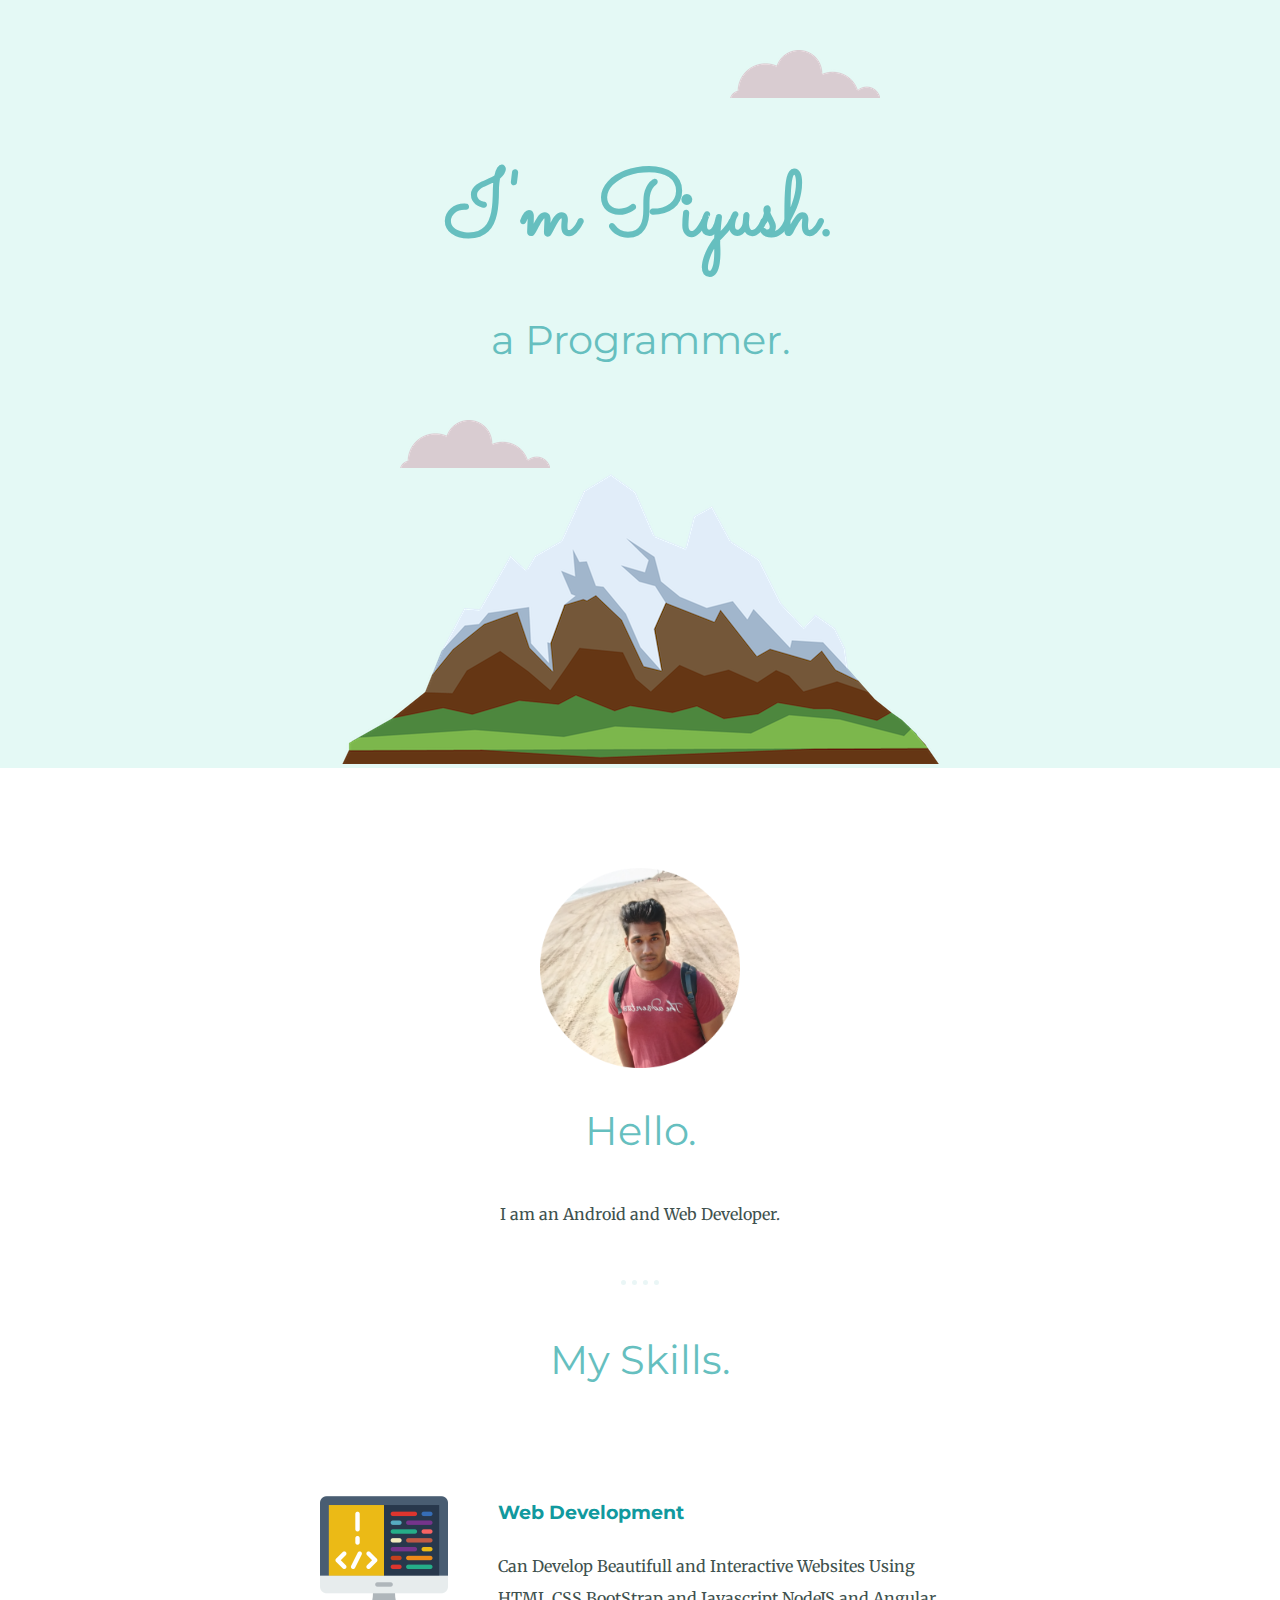
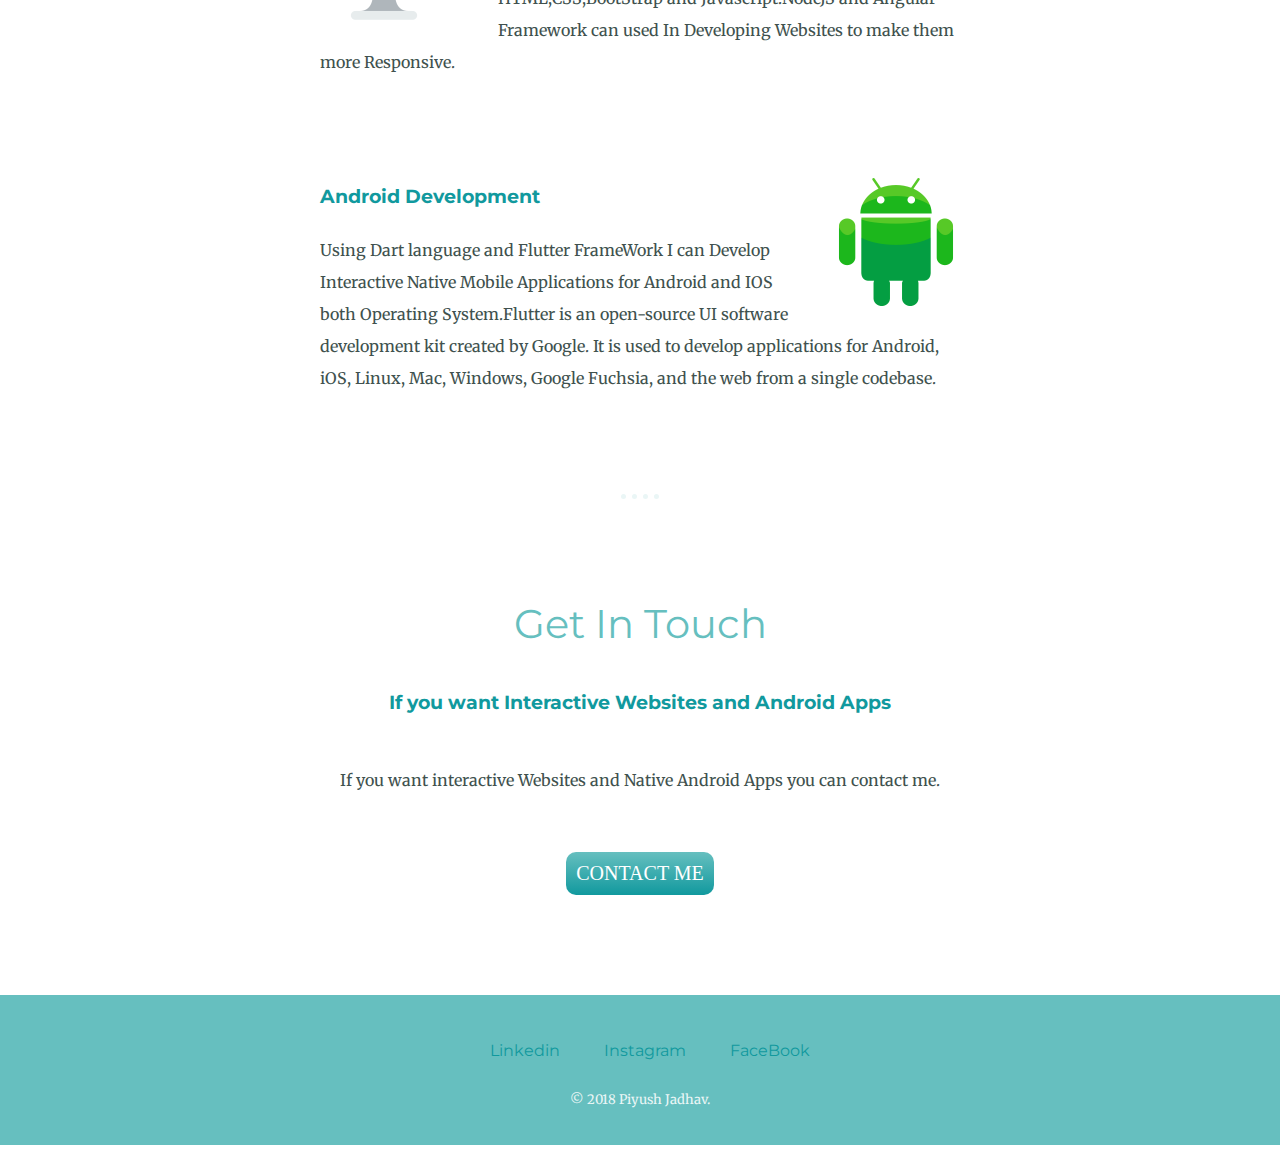
<file: index.html>
<!DOCTYPE html>
<html lang="en">
<head>
    <title>Piyush Jadhav</title>
    <link rel="stylesheet" href="css/styles.css">
    <link rel="icon" href="favicon.ico">
    <link href="https://fonts.googleapis.com/css2?family=Montserrat:wght@500&display=swap" rel="stylesheet">
    <link href="https://fonts.googleapis.com/css2?family=Merriweather:wght@700&display=swap" rel="stylesheet">
    <link href="https://fonts.googleapis.com/css2?family=Merriweather:wght@300&family=Montserrat:wght@500&family=Sacramento&display=swap" rel="stylesheet">
</head>
<body>
    <div class="top-container">
        <img class="top-cloud" src="Images/cloud.png" alt="cloud-img">
        <h1>I'm Piyush.</h1>
        <h2>a Programmer.</h2>
        <img class="bottom-cloud" src="Images/cloud.png" alt="cloud-img">
       <img src="Images/mountain.png" alt="mountain-img">
    </div>
  
    <div class="middle-container">
        <div class="profile">
          <img class="circle-image"src="Images/circle-cropped (1).png" alt="">
          <h2>Hello.</h2>
          <p>I am an Android and Web Developer.</p>
        </div>

        <hr>

        <div class="skills">
          <h2>My Skills.</h2> 

          <div class="skill-row">
            <img class="coding" src="Images/coding.png" alt="">
            <h3>Web Development</h3>
            <p>Can Develop Beautifull and Interactive Websites Using HTML,CSS,BootStrap and Javascript.NodeJS and Angular Framework can used In Developing Websites to make them more Responsive.</p>
          </div>
          <div class="skill-row">
            <img class="android" src="Images/android.png" alt="">
            <h3>Android Development</h3>
            <p class="clear">Using Dart language and Flutter FrameWork I can Develop Interactive Native Mobile Applications for Android and IOS both Operating System.Flutter is an open-source UI software development kit created by Google. It is used to develop applications for Android, iOS, Linux, Mac, Windows, Google Fuchsia, and the web from a single codebase.</p>
          </div>

        </div>

        <hr>
        
        <div class="contact-me">
          <h2>Get In Touch</h2>
          <h3>If you want Interactive Websites and Android Apps</h3>
          <p class="con">If you want interactive Websites and Native Android Apps you can contact me.</p>
          <a class="btn" href="mailto:piyush1294@gmail.com">CONTACT ME</a>
        </div>
      </div>
      
      
      <div class="bottom-container">
        <a class="footer-link" href="https://www.linkedin.com/in/piyush-jadhav-88206b1aa"><p class="footer">Linkedin</p></a>
        <a class="footer-link" href="https://www.instagram.com/piyush_jadhav_02/?hl=en"><p class="footer">Instagram</p></a>
        <a class="footer-link" href="https://www.facebook.com/piyush.jadhav.754"><p class="footer">FaceBook</p></a>
        <p class="name">© 2018 Piyush Jadhav.</p>
      </div>
      
</body>
</html>
</file>
<file: css/styles.css>
.top-container{
    background-color:#E4F9F5;
    padding-top: 100px;
    position: relative;
}

p{
    size:50%;
    line-height: 2;
}

hr{
    border-style: dotted none none;
    width: 3%;
    border-width: 5px;
    color: #EAF6F6;
    margin-bottom: 50px;
}

h1{
    color: #66BFBF;
    margin: 50px auto 0 auto;
    font-family: 'Sacramento', cursive;
    font-size: 5.625rem;
}

h2{
    font-weight: normal;
    color: #66BFBF;
    font-family: 'Montserrat', sans-serif;
    font-size: 2.5rem;
    padding-bottom: 10px;
}

h3{
    color: #11999E;
    font-family: 'Montserrat', sans-serif;
    size: 50%;
}

body{
    margin-top: 0px;
    margin-left: 0px;
    margin-right: 0px;
    text-align: center;
    font-family: 'Merriweather', serif;
    color: #40514E;
}

.middle-container{
    background-color: white;
    margin-top: 100px;
}

.bottom-container{
    background-color: #66BFBF;margin-top: 50px;
    height: 150px;
}

.skills{
margin-bottom: 100px;
}

.bottom-cloud{
    position: absolute;
    bottom: 300px;
    left: 400px;
}

.top-cloud{
    position: absolute;
    top: 50px;
    right: 400px;
}

.coding{
    width: 20%;
    float: left;
    margin-right: 50px;
}

.android{
    width: 20%;
    float: right;
    margin-left: 30px;
}

.circle-image{
    height: 200px;
}

.footer-img{
    height: 40px;
}

.footer{
    display: inline-block;
    margin: 40px 10px 0 30px;
    color: #11999E;
    font-family: 'Montserrat', sans-serif;
}

.footer:hover{
    color: #EAF6F6;
}

.skill-row{
   width: 50%;
   margin-top: 100px;
   margin-bottom: 100px;
   margin-left: auto;
   margin-right: auto;
   text-align: left;
   line-height: 2;
}

.web{
    margin-left: 50px;
    text-align: left;
}

.profile{
    margin-bottom: 50px;
}

.name{
    color: #EAF6F6;
    font-size: small;
    margin-top: 20px;

}

.con{
    margin-top: 50px;
}

.contact-me{
   margin-top: 100px;
   margin-bottom: 100px;
}

.btn {
    background: #3D94F6;
    background-image: -webkit-linear-gradient(top, #66BFBF, #11999E);
    background-image: -moz-linear-gradient(top, #66BFBF, #11999E);
    background-image: -ms-linear-gradient(top, #66BFBF, #11999E);
    background-image: -o-linear-gradient(top, #66BFBF, #11999E);
    background-image: -webkit-gradient(to bottom, #66BFBF, #11999E);
    -webkit-border-radius: 20px;
    -moz-border-radius: 20px;
    border-radius: 10px;
    color: #FFFFFF;
    font-family: Open Sans;
    font-size: 20px;
    font-weight: 100;
    padding: 10px;
   margin-top: 40px;
    /*border: solid #337FED 1px;*/
    text-decoration: none;
    display: inline-block;
    cursor: pointer;
    text-align: center;
 }
 
 .btn:hover {
    /*border: solid #337FED 1px;*/
    background: #1E62D0;
    background-image: -webkit-linear-gradient(top, #11999E, #66BFBF);
    background-image: -moz-linear-gradient(top, #11999E, #66BFBF);
    background-image: -ms-linear-gradient(top, #11999E, #66BFBF);
    background-image: -o-linear-gradient(top, #11999E, #66BFBF);
    background-image: -webkit-gradient(to bottom, #11999E, #66BFBF);
    -webkit-border-radius: 20px;
    -moz-border-radius: 20px;
    border-radius: 10px;
    text-decoration: none;
 }
</file>
